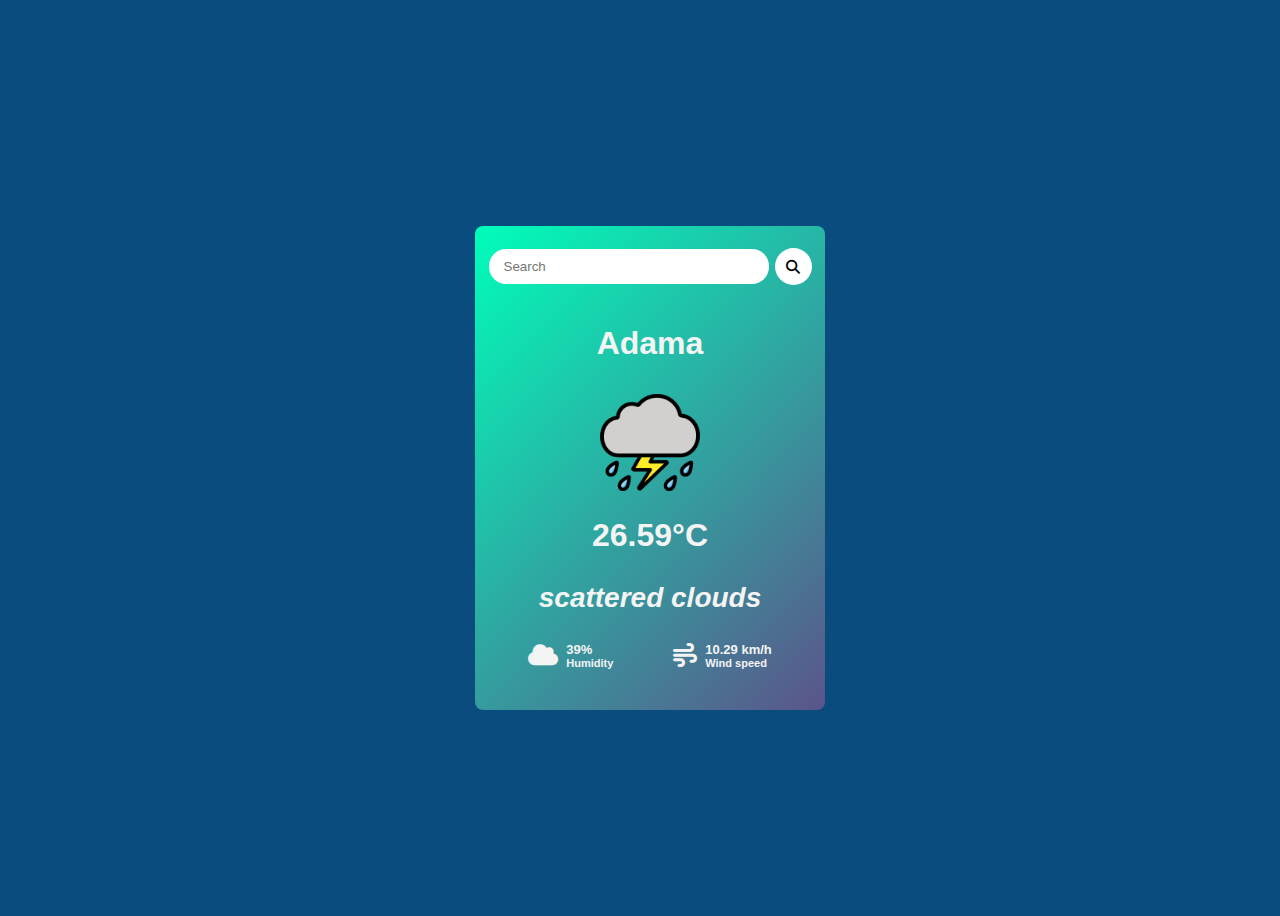
<file: index.html>
<!DOCTYPE html>
<html lang="en">
<head>
    <meta charset="UTF-8">
    <meta name="viewport" content="width=device-width, initial-scale=1.0">
    <title>weigher App</title>
    <link rel="stylesheet" href="https://cdnjs.cloudflare.com/ajax/libs/font-awesome/6.6.0/css/all.min.css" />
   <link rel="stylesheet" href="weather.css">
</head>
<body>
    <div class="weither-app-container">
        <div class="search-container">
            <input class="input2" type="text" placeholder="Search">
            <button class="button2"><i class="fa-solid fa-magnifying-glass"></i></button>
        </div>
        
           <div class="wheather-container" style="display: block;">
                <h1 class="city">Adama</h1>
                <img src="thunderson.png" class="weatherImage"></img>
               
                <h1 class="temp">26.59°C</h1>
                <p class="sky-condition">scattered clouds</p>
                <div class="humidity-container">
                    <div class="humidity-text">
                        <div><i class="fa-solid fa-cloud"></i></div>
                        <div style="text-align: start;">
                            <p class="humidity-condition">39%</p>
                            <p style="margin: 0;font-size: 11px; font-weight: bold;">Humidity</p>
                        </div> 
                    </div>
                    <div class="wind-speed">
                        <div><i class="fa-solid fa-wind"></i></div>
                        <div style="text-align: start;">              
                            <p class="wind-condition">10.29 km/h</p>
                            <p style="margin: 0;font-size: 11px;font-weight: bold;">Wind speed</p>
                        </div> 
                    </div>
                </div>
            </div>
           <p class="error-display"></p>
    </div>

    <script src="weather.js"></script>
</body>
</html>
</file>
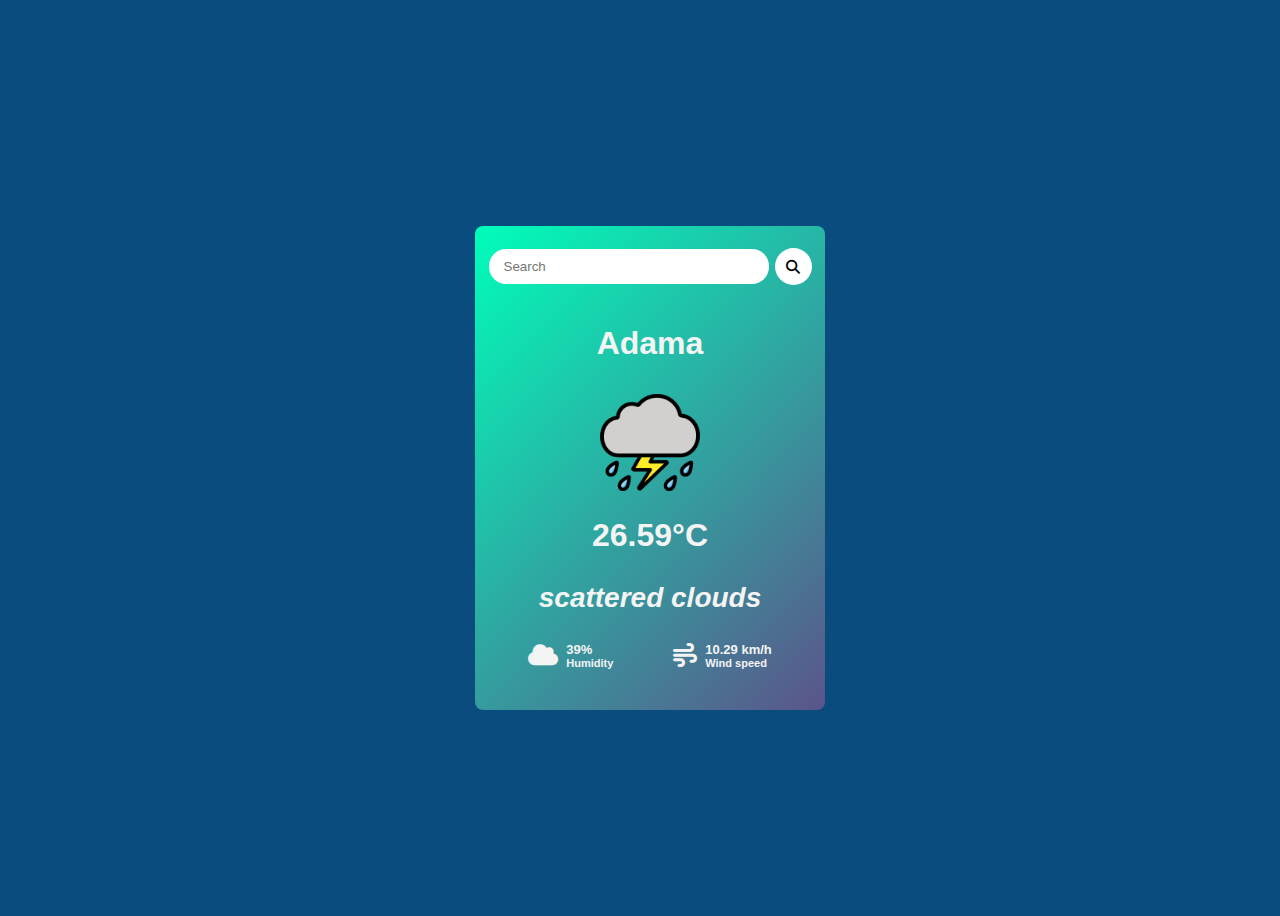
<file: weither App.html>
<!DOCTYPE html>
<html lang="en">
<head>
    <meta charset="UTF-8">
    <meta name="viewport" content="width=device-width, initial-scale=1.0">
    <title>weigher App</title>
    <link rel="stylesheet" href="https://cdnjs.cloudflare.com/ajax/libs/font-awesome/6.6.0/css/all.min.css" />
   <link rel="stylesheet" href="weather.css">
</head>
<body>
    <div class="weither-app-container">
        <div class="search-container">
            <input class="input2" type="text" placeholder="Search">
            <button class="button2"><i class="fa-solid fa-magnifying-glass"></i></button>
        </div>
        
           <div class="wheather-container" style="display: block;">
                <h1 class="city">Adama</h1>
                <img src="thunderson.png" class="weatherImage"></img>
               
                <h1 class="temp">26.59°C</h1>
                <p class="sky-condition">scattered clouds</p>
                <div class="humidity-container">
                    <div class="humidity-text">
                        <div><i class="fa-solid fa-cloud"></i></div>
                        <div style="text-align: start;">
                            <p class="humidity-condition">39%</p>
                            <p style="margin: 0;font-size: 11px; font-weight: bold;">Humidity</p>
                        </div> 
                    </div>
                    <div class="wind-speed">
                        <div><i class="fa-solid fa-wind"></i></div>
                        <div style="text-align: start;">              
                            <p class="wind-condition">10.29 km/h</p>
                            <p style="margin: 0;font-size: 11px;font-weight: bold;">Wind speed</p>
                        </div> 
                    </div>
                </div>
            </div>
           <p class="error-display"></p>
    </div>

    <script src="weather.js"></script>
</body>
</html>
</file>
<file: weather.css>
body{
    overflow: hidden;
   display: flex;
   align-items: center;
   justify-content: center;
   height: 100vh;
   background-color: rgb(9, 76, 125);
}
 .input2{
   width: 250px;
   padding: 10px 15px;
   border-radius: 17px;
   border: none;

}
 .button2{
   width: 37px;
   height: 37px;
   cursor: pointer;
   background-color: hsl(0, 0%, 100%);
   border: none;
   border-radius: 50%;
   color: white;
   transition: .4s;
   white-space: nowrap;
   display: flex;
   align-items: center;
   justify-content: center;
}
.button2 i{
   color: black;
   font-size: 14px;
}
.button2:hover{
   
}
.weither-app-container{
   background: linear-gradient(135deg,#00feba,#5b548a);
   font-family: Arial;
   width: 350px;
   text-align: center;
   border-radius: 8px;
   padding-top: 22px;
   padding-bottom: 26px;
   margin-left: 20px;
   margin-top: 20px;
}
.search-container{
   display: flex;
   align-items: center;
   justify-content: center;
   gap: 6px;
   flex-wrap: nowrap;
}
.wheather-container{

}
.city{
   margin-top: 40px;
}
.city,.wheather-container,.humidity-condition{
   color: rgb(244, 244, 244);
}
.humidity-container{
   display: flex;
   align-items: center;
   justify-content: center;
   gap: 60px;
}
.humidity-condition,.wind-condition{
   font-weight: bold;
   margin: 0;
   font-size: 13px;
}
.sky-condition{
   font-weight: bold;
   font-style: italic;
   font-size: 28px;
}
.weatherImage{
   margin: 0;
   width: 100px;
   margin-top: 10px;
}
.error-display{
   font-weight: bold;
   font-size: 15px;
   font-style: italic;
}
.wind-speed,.humidity-text{
   display: flex;
   align-items: center;
   gap: 8px;
}
.wind-speed i,.humidity-text i{
   font-size: 24px;
}
</file>
